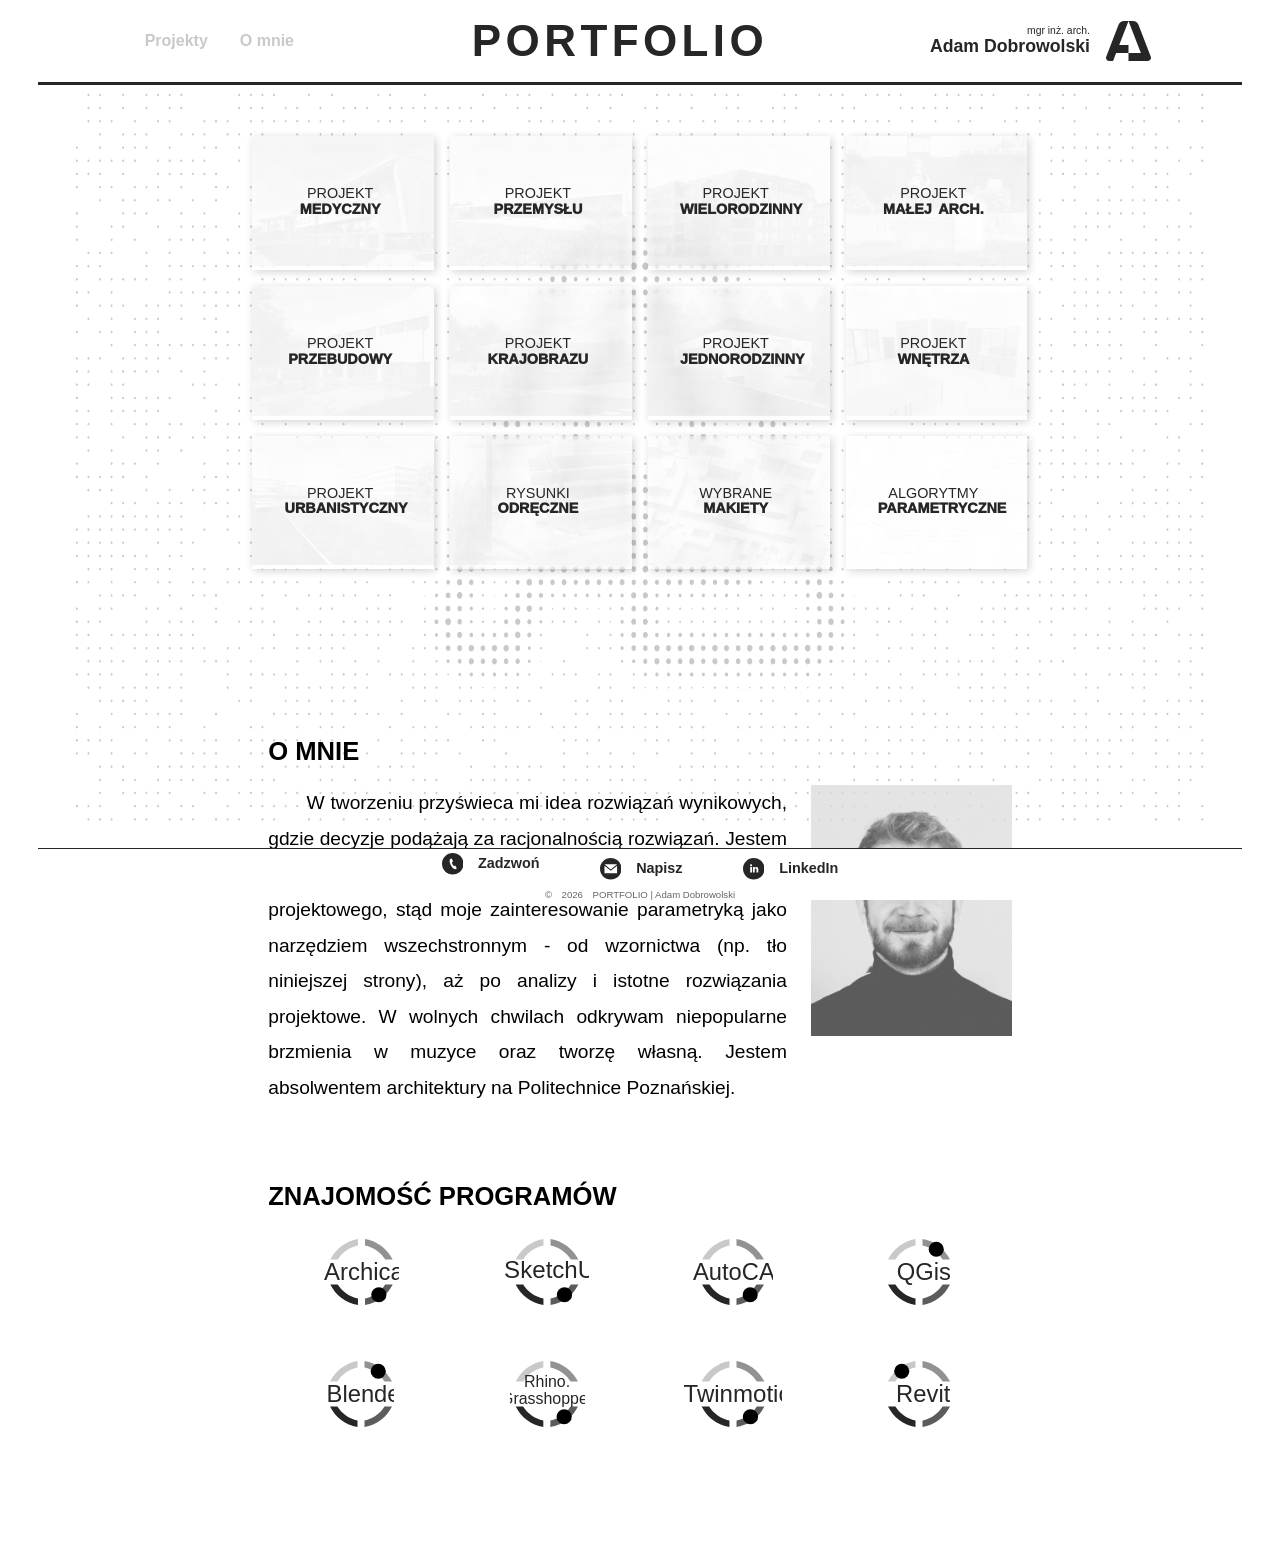
<file: index.html>
<!DOCTYPE html>
<html lang="pl">
	<head>
		<meta charset="UTF-8" />
		<meta http-equiv="X-UA-Compatible" content="IE=edge"> 
		<meta name="viewport" content="width=device-width, initial-scale=1"> 
		<title>PORTFOLIO | Adam Dobrowolski</title>
        <link rel="shortcut icon" href="favicon.ico" type="image/x-icon">
        <link rel="preconnect" href="https://fonts.googleapis.com">
        <link rel="preconnect" href="https://fonts.gstatic.com" crossorigin>
        <link href="https://fonts.googleapis.com/css2?family=Montserrat:ital,wght@0,100..900;1,100..900&display=swap" rel="stylesheet">
		<link rel="stylesheet" type="text/css" href="style.css"/>
	</head>
	<body>
        <button onclick="topFunction()" class="topButton" id="topButton">v</button>
		<header class="nawigacja">
            <div class="naglowek-glowny">
                <nav class="nav-links">
                    <a href="#projekty" class="nav-item">Projekty</a>
                    <a href="#o-mnie" class="nav-item">O&nbsp;mnie</a>
                </nav>
                <a href="https://podajnick.github.io/portfolio"><h1>PORTFOLIO</h1></a>
                <section class="mgr.inz"><a href="https://podajnick.github.io/portfolio"><h4>mgr inż. arch.<br><span>Adam Dobrowolski</span></h4><img src="svg/LOGO.svg" class="logo"/></a></section>
            </div>
        </header>

        <section id="projekty">
            <section class="siatka">
                <figure class="menuProjekty"><a href="00.html">
                    <img src="png/projekty mini/szpital.png"  />
                    <figcaption>
                        <h2>Projekt <span><br>MEDYCZNY</span></h2>
                        <button class="animated-button" id="szczegoly-button">Szczegóły
                        </button>
                    </figcaption></a>
                </figure>
                <figure class="menuProjekty"><a href="01.html">
                    <img src="png/projekty mini/przemysl.png"  />
                    <figcaption>
                        <h2>Projekt <span><br>PRZEMYSŁU</span></h2>
                        <button class="animated-button" id="szczegoly-button">Szczegóły
                        </button>
                    </figcaption></a>
                </figure>
                <figure class="menuProjekty"><a href="02.html">
                    <img src="png/projekty mini/gajowa.png"/>
                    <figcaption>
                        <h2>Projekt <span><br>WIELORODZINNY</span></h2>
                        <button class="animated-button" id="szczegoly-button">Szczegóły
                        </button>
                    </figcaption></a>
                </figure>
                <figure class="menuProjekty"><a href="03.html">
                    <img src="png/projekty mini/betung.png"  />
                    <figcaption>
                        <h2>Projekt <span><br>MAŁEJ ARCH.</span></h2>
                        <button class="animated-button" id="szczegoly-button">Szczegóły
                        </button>
                    </figcaption></a>
                </figure>
                <figure class="menuProjekty"><a href="04.html">
                    <img src="png/projekty mini/stolowka.png"  />
                    <figcaption>
                        <h2>Projekt <span><br>PRZEBUDOWY</span></h2>
                        <button class="animated-button" id="szczegoly-button">Szczegóły
                        </button>
                    </figcaption></a>
                </figure>
                <figure class="menuProjekty"><a href="05.html">
                    <img src="png/projekty mini/leaf.png"  />
                    <figcaption>
                        <h2>Projekt <span><br>KRAJOBRAZU</span></h2>
                        <button class="animated-button" id="szczegoly-button">Szczegóły
                        </button>
                    </figcaption></a>
                </figure>
                <figure class="menuProjekty"><a href="06.html">
                    <img src="png/projekty mini/domel.png"  />
                    <figcaption>
                        <h2>Projekt <span><br>JEDNORODZINNY</span></h2>
                        <button class="animated-button" id="szczegoly-button">Szczegóły
                        </button>
                    </figcaption></a>
                </figure>
                <figure class="menuProjekty"><a href="07.html">
                    <img src="png/projekty mini/gbp.png"  />
                    <figcaption>
                        <h2>Projekt <span><br>WNĘTRZA</span></h2>
                        <button class="animated-button" id="szczegoly-button">Szczegóły
                        </button>
                    </figcaption></a>
                </figure>
                <figure class="menuProjekty"><a href="08.html">
                    <img src="png/projekty mini/dino.png"/>
                    <figcaption>
                        <h2>Projekt <span><br>URBANISTYCZNY</span></h2>
                        <button class="animated-button" id="szczegoly-button">Szczegóły
                        </button>
                    </figcaption></a>
                </figure>
                <figure class="menuProjekty"><a href="09.html">
                    <img src="png/projekty mini/rysunki.png"/>
                    <figcaption>
                        <h2>Rysunki <span><br>ODRĘCZNE</span></h2>
                        <button class="animated-button" id="szczegoly-button">Szczegóły
                        </button>
                    </figcaption></a>
                </figure>
                <figure class="menuProjekty"><a href="10-makiety.html">
                    <img src="png/projekty mini/makiety.png"/>
                    <figcaption>
                        <h2>Wybrane <span><br>MAKIETY</span></h2>
                        <button class="animated-button" id="szczegoly-button">Szczegóły
                        </button>
                    </figcaption></a>
                </figure>
                <figure class="menuProjekty"><a href="11-param.html">
                    <img src="png/projekty mini/param.png"/>
                    <figcaption>
                        <h2>Algorytmy <span><br>PARAMETRYCZNE</span></h2>
                        <button class="animated-button" id="szczegoly-button">Szczegóły
                        </button>
                    </figcaption></a>
                </figure>
            </section>
        </section>

        <section class="o-mnie" id="o-mnie">
            <div class="elementy">
                <h3>O&nbsp;mnie</h3>
                    <p class="opisuwa">
                        W&nbsp;tworzeniu przyświeca mi idea rozwiązań wynikowych,
                        gdzie decyzje podążają za racjonalnością rozwiązań.
                        Jestem zwolennikiem jak najbardziej zoptymalizowanego procesu projektowego,
                        stąd moje zainteresowanie parametryką jako narzędziem wszechstronnym
                        -&nbsp;od wzornictwa (np.&nbsp;tło niniejszej strony), aż po analizy i&nbsp;istotne rozwiązania projektowe.
                        W&nbsp;wolnych chwilach odkrywam niepopularne brzmienia w&nbsp;muzyce oraz tworzę własną.
                        Jestem absolwentem architektury na Politechnice Poznańskiej.
                    <img src="png/ja 956x1195.png"/>
                    </p>
                <h3>Znajomość&nbsp;Programów</h3>
                    <section class="programy">
                        <button class="prog-schem" id="archicad"><img src="svg/programy/archicad.svg" class="prog-schem-img"/>
                            <span class="tooltip" id="prog-info">
                                <section id="prog-info">
                                    <strong><img src="svg/origin prog/archicad.svg"/> &nbsp; Archicad 27</strong><ul>
                                        <li>POZIOM: <i>zaawansowany</i></li>
                                        <li>Podstawowe środowisko projektowe i główne narzędzie pracy</li>
                                        <li>Dokumentacje techniczne / modelowanie 3D</li></ul>
                                </section>
                            </span></button>
                        <button class="prog-schem" id="sketchup"><img src="svg/programy/skepucz.svg" class="prog-schem-img"/>
                            <span class="tooltip" id="prog-info">
                                <section id="prog-info">
                                    <strong><img src="svg/origin prog/sketchup.svg"/> &nbsp; SketchUp 22</strong><ul>
                                        <li>POZIOM: <i>zaawansowany</i></li>
                                        <li>Modelowanie 3D skomplikowanej geometrii</li>
                                        <li>Dokumentacje techniczne / schematy graficzne</li></ul>
                                </section>
                            </span></button>
                        <button class="prog-schem" id="autocad"><img src="svg/programy/autocad.svg" class="prog-schem-img"/>
                            <span class="tooltip" id="prog-info">
                                <section id="prog-info">
                                    <strong><img src="svg/origin prog/autocad.svg"/> &nbsp; AutoCAD 18</strong><ul>
                                        <li>POZIOM: <i>zaawansowany</i></li>
                                        <li>Kreślenie i wektorowa "obróbka" skomplikowanej geometrii</li>
                                        <li>Umiejętność korzystania z bloków dynamicznych</li></ul>
                                </section>
                            </span></button>
                        <button class="prog-schem" id="qgis"><img src="svg/programy/qgis.svg" class="prog-schem-img"/>
                            <span class="tooltip" id="prog-info">
                                <section id="prog-info">
                                    <strong><img src="svg/origin prog/qgis.svg"/> &nbsp; QGis 3.34.15</strong><ul>
                                        <li>POZIOM: <i>umiarkowany</i></li>
                                        <li>Pozyskiwanie danych geoministerialnych / obsługa plików .xml</li>
                                        <li>Kreślenie map, MPZP i Planów Ogólnych / analiz przedprojektowych</li></ul>
                                </section>
                            </span></button>
                        <button class="prog-schem" id="blender"><img src="svg/programy/blenderkuchenny.svg" class="prog-schem-img"/>
                            <span class="tooltip" id="prog-info">
                                <section id="prog-info">
                                    <strong><img src="svg/origin prog/blender.svg"/> &nbsp; Blender 4.5</strong><ul>
                                        <li>POZIOM: <i>umiarkowany</i></li>
                                        <li>Zaawansowane modelowanie 3D, renderowanie</li>
                                        <li>Tworzenie prostych animacji</li></ul>
                                </section>
                            </span></button>
                        <button class="prog-schem" id="rhino"><img src="svg/programy/rhino.svg" class="prog-schem-img"/>
                            <span class="tooltip" id="prog-info">
                                <section id="prog-info">
                                    <strong><img src="svg/origin prog/rhino+grass.svg"/> &nbsp; Rhinoceros 5 + Grasshopper</strong><ul>
                                        <li>POZIOM: <i>zaawansowany</i></li>
                                        <li>Podstawowe narzędzie projektowania parametrycznego</li>
                                        <li>Tworzenie zaawansowanych i dobrze zoptymalizowanych algorytmów</li></ul>
                                </section>
                            </span></button>
                        <button class="prog-schem" id="twinmotion"><img src="svg/programy/twin.svg" class="prog-schem-img"/>
                            <span class="tooltip" id="prog-info">
                                <section id="prog-info">
                                    <strong><img src="svg/origin prog/twinmotion.svg"/> &nbsp; Twinmotion 2024.1.2</strong><ul>
                                        <li>POZIOM: <i>zaawansowany</i></li>
                                        <li>Uzupełnianie detali modeli 3D / tworzenie dobrze oświetlonych scen</li>
                                        <li>Tworzenie wysokiej jakości fotorealistycznych wizualizacji</li></ul>
                                </section>
                            </span></button>
                        <button class="prog-schem" id="revit"><img src="svg/programy/zlokonieczne.svg" class="prog-schem-img"/>
                            <span class="tooltip" id="prog-info">
                                <section id="prog-info">
                                    <strong><img src="svg/origin prog/revit.svg"/> &nbsp; Revit 2026</strong><ul>
                                        <li>POZIOM: <i>podstawowy</i></li>
                                        <li>Podstawy użytkowania</li>
                                </section>
                            </span></button>
                    </section>
            </div>
        </section>

        <footer>
            <address class="stopka">
                <button class="telefon" id="telefon" onclick="skopiujLinkTel()">
                    <input class="invi" type="text" id="telKopiuj" value="+48536838678" readonly/>
                        <svg xmlns="http://www.w3.org/2000/svg" viewBox="0 0 24 24">
                            <path d="M12 0c-6.627 0-12 5.373-12 12s5.373 12 12 12 12-5.373 12-12-5.373-12-12-12zm3.445 17.827c-3.684 1.684-9.401-9.43-5.8-11.308l1.053-.519 1.746 3.409-1.042.513c-1.095.587 1.185 5.04 2.305 4.497l1.032-.505 1.76 3.397-1.054.516z"/>
                        </svg>
                        Zadzwoń
                </button>
                <a class="telefon telefon-mobile" href="tel:+48536838678">
                    <svg xmlns="http://www.w3.org/2000/svg" viewBox="0 0 24 24">
                        <path d="M12 0c-6.627 0-12 5.373-12 12s5.373 12 12 12 12-5.373 12-12-5.373-12-12-12zm3.445 17.827c-3.684 1.684-9.401-9.43-5.8-11.308l1.053-.519 1.746 3.409-1.042.513c-1.095.587 1.185 5.04 2.305 4.497l1.032-.505 1.76 3.397-1.054.516z"/>
                    </svg>
                    Zadzwoń
                </a>

                <button class=mail>
                    <a href="mailto:adamdobrowolski01@gmail.com">
                        <svg xmlns="http://www.w3.org/2000/svg" viewBox="0 0 24 24">
                            <path d="M12 .02c-6.627 0-12 5.373-12 12s5.373 12 12 12 12-5.373 12-12-5.373-12-12-12zm6.99 6.98l-6.99 5.666-6.991-5.666h13.981zm.01 10h-14v-8.505l7 5.673 7-5.672v8.504z"/>
                        </svg>
                        Napisz
                    </a>
                </button>

                <button class=linkedin>
                    <a href="https://www.linkedin.com/in/adam-dobrowolski-36368443b/?isSelfProfile=true" target="_blank">
                        <svg xmlns="http://www.w3.org/2000/svg" width="24" height="24" viewBox="0 0 24 24">
                            <path d="M12 0c-6.627 0-12 5.373-12 12s5.373 12 12 12 12-5.373 12-12-5.373-12-12-12zm-2 16h-2v-6h2v6zm-1-6.891c-.607 0-1.1-.496-1.1-1.109 0-.612.492-1.109 1.1-1.109s1.1.497 1.1 1.109c0 .613-.493 1.109-1.1 1.109zm8 6.891h-1.998v-2.861c0-1.881-2.002-1.722-2.002 0v2.861h-2v-6h2v1.093c.872-1.616 4-1.736 4 1.548v3.359z"/>
                        </svg>
                        LinkedIn
                    </a>
                </button>
            </address>

        <h6>&copy;<span id="currentYear"></span>PORTFOLIO&nbsp;|&nbsp;Adam Dobrowolski</h6>

    </footer>

        <script src="app.js"></script>
    </body>
</html>
</file>
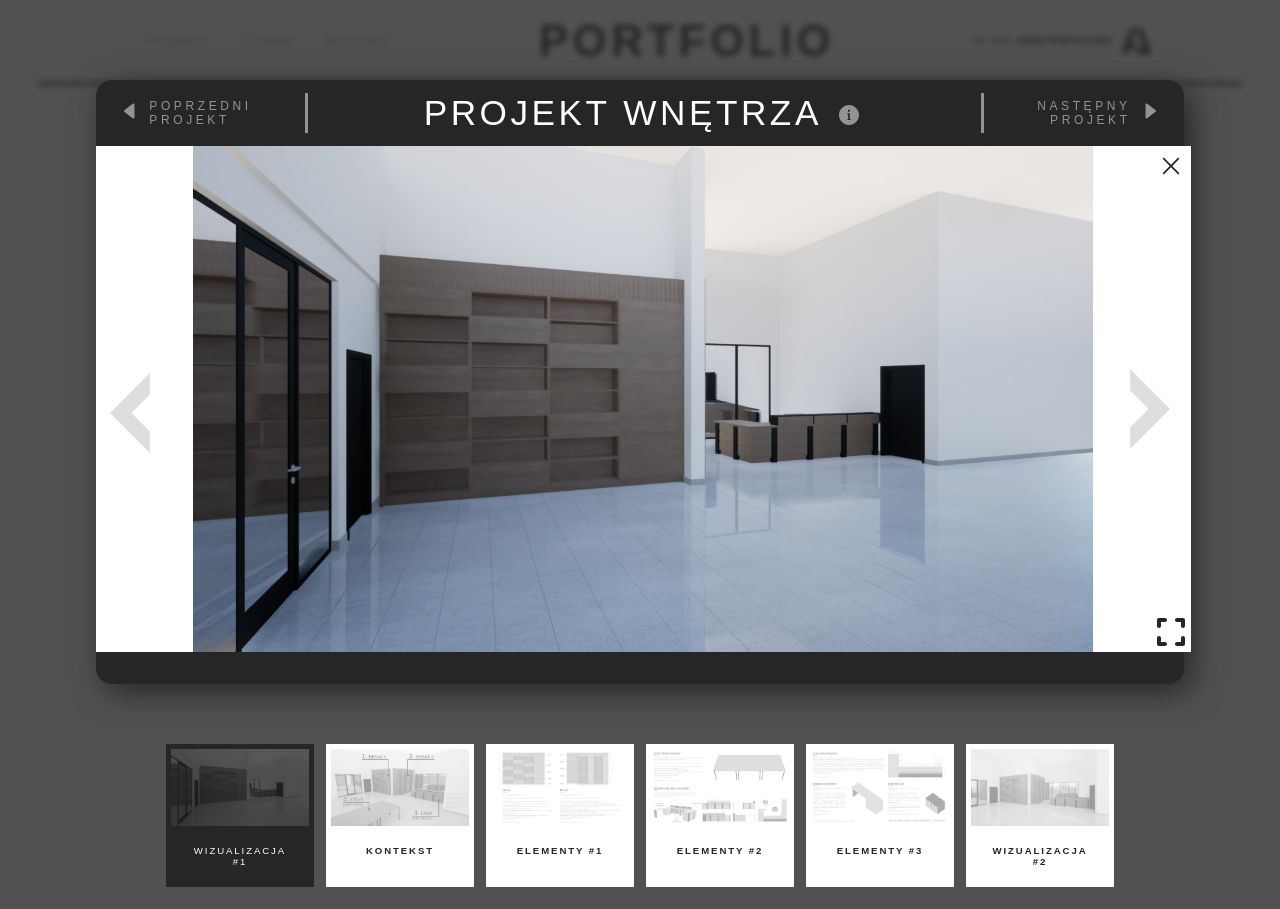
<file: 07.html>
<!DOCTYPE html>
<html lang="pl">
	<head>
		<meta charset="UTF-8" />
		<meta http-equiv="X-UA-Compatible" content="IE=edge"> 
		<meta name="viewport" content="width=device-width, initial-scale=1"> 
		<title>PORTFOLIO | Adam Dobrowolski</title>
        <link rel="shortcut icon" href="favicon.ico" type="image/x-icon">
        <link rel="preconnect" href="https://fonts.googleapis.com">
        <link rel="preconnect" href="https://fonts.gstatic.com" crossorigin>
        <link href="https://fonts.googleapis.com/css2?family=Montserrat:ital,wght@0,100..900;1,100..900&display=swap" rel="stylesheet">
		<link rel="stylesheet" type="text/css" href="style.css"/>
	</head>
	<body>
        <button onclick="topFunction()" class="button" id="topButton">v</button>
		<header class="nawigacja">
            <div class="naglowek-glowny">
                <nav class="nav-links">
                    <a href="#projekty" class="nav-item">Projekty</a>
                    <a href="#o-mnie" class="nav-item">O&nbsp;mnie</a>
                    <a href="#kontakt" class="nav-item">Kontakt</a>
                </nav>
                <h1>PORTFOLIO</h1>
                <h4>inż. arch. <strong>Adam Dobrowolski</strong><img src="svg/LOGO.svg" class="logo"/></h4>
            </div>
        </header>
        <section class="nowe-okno">
            <div class="okno-projekt">
                <div class="navi-projekt">
                    <div class="naglowekProj">
                        <button class="animated-button" id="previous-projekt"><a href="06.html">
                            <svg clip-rule="evenodd" class="arr-2" fill-rule="evenodd" stroke-linejoin="round" stroke-miterlimit="2" viewBox="0 0 24 24" xmlns="http://www.w3.org/2000/svg">
                                <path d="m10.211 7.155c-.141-.108-.3-.157-.456-.157-.389 0-.755.306-.755.749v8.501c0 .445.367.75.755.75.157 0 .316-.05.457-.159 1.554-1.203 4.199-3.252 5.498-4.258.184-.142.29-.36.29-.592 0-.23-.107-.449-.291-.591-1.299-1.002-3.945-3.044-5.498-4.243z"/>
                            </svg>
                            <span class="text">Poprzedni<br>projekt</span>
                            <span class="circle"></span>
                            <svg clip-rule="evenodd" class="arr-1" fill-rule="evenodd" stroke-linejoin="round" stroke-miterlimit="2" viewBox="0 0 24 24" xmlns="http://www.w3.org/2000/svg">
                                <path d="m10.211 7.155c-.141-.108-.3-.157-.456-.157-.389 0-.755.306-.755.749v8.501c0 .445.367.75.755.75.157 0 .316-.05.457-.159 1.554-1.203 4.199-3.252 5.498-4.258.184-.142.29-.36.29-.592 0-.23-.107-.449-.291-.591-1.299-1.002-3.945-3.044-5.498-4.243z"/>
                            </svg></a>
                        </button>
                        <section class="naglowek"><h1>Projekt wnętrza
                            <button class="informejszyn"><svg xmlns="http://www.w3.org/2000/svg" width="24" height="24" viewBox="0 0 24 24">
                                <path d="M12 0c-6.627 0-12 5.373-12 12s5.373 12 12 12 12-5.373 12-12-5.373-12-12-12zm-.001 5.75c.69 0 1.251.56 1.251 1.25s-.561 1.25-1.251 1.25-1.249-.56-1.249-1.25.559-1.25 1.249-1.25zm2.001 12.25h-4v-1c.484-.179 1-.201 1-.735v-4.467c0-.534-.516-.618-1-.797v-1h3v6.265c0 .535.517.558 1 .735v.999z"/>
                            </svg>
                            <span class="tooltip">
                                <section>
                                    <strong>PROJEKT<br><br>
                                    AUTORZY<br><br>
                                    REALIZACJA<br><br><br>
                                    </strong>
                                </section>
                                <section class="prawa">
                                    Wyposażenie Gminnej Biblioteki Publicznej w Charłupi Małej<br><br>
                                    Adam Dobrowolski<br><br>
                                    Zlecenie - projekt pod przetarg<br>
                                    Zaprojektowano - luty 2024<br>
                                    Zrealizowano - lipiec 2024
                                </section>
                            </span></button></h1>
                        </section>
                        <button class="animated-button" id="next-projekt"><a href="08.html">
                            <svg clip-rule="evenodd" class="arr-1" fill-rule="evenodd" stroke-linejoin="round" stroke-miterlimit="2" viewBox="0 0 24 24" xmlns="http://www.w3.org/2000/svg">
                                <path d="m10.211 7.155c-.141-.108-.3-.157-.456-.157-.389 0-.755.306-.755.749v8.501c0 .445.367.75.755.75.157 0 .316-.05.457-.159 1.554-1.203 4.199-3.252 5.498-4.258.184-.142.29-.36.29-.592 0-.23-.107-.449-.291-.591-1.299-1.002-3.945-3.044-5.498-4.243z"/>
                            </svg>
                            <span class="text">Następny<br>projekt</span>
                            <span class="circle"></span>
                            <svg clip-rule="evenodd" class="arr-2" fill-rule="evenodd" stroke-linejoin="round" stroke-miterlimit="2" viewBox="0 0 24 24" xmlns="http://www.w3.org/2000/svg">
                                <path d="m10.211 7.155c-.141-.108-.3-.157-.456-.157-.389 0-.755.306-.755.749v8.501c0 .445.367.75.755.75.157 0 .316-.05.457-.159 1.554-1.203 4.199-3.252 5.498-4.258.184-.142.29-.36.29-.592 0-.23-.107-.449-.291-.591-1.299-1.002-3.945-3.044-5.498-4.243z"/>
                            </svg></a>
                        </button>
                    </div>
                </div>
                <section class="wizki">
                    <div id="slider">
                        <div id="slides-container">
                            <img id="slide1" class="slide active" src="png/projekty/gbp/Strona 6.png"/>
                            <img id="slide2" class="slide" src="png/projekty/gbp/Strona 2.png" />
                            <img id="slide3" class="slide" src="png/projekty/gbp/Strona 3.png" />
                            <img id="slide4" class="slide" src="png/projekty/gbp/Strona 4.png" />
                            <img id="slide5" class="slide" src="png/projekty/gbp/Strona 5.png" />
                            <img id="slide6" class="slide" src="png/projekty/gbp/Strona 1.png" />
                        </div>
                    </div>
                    <section class="exit"><a href="index.html">
                        <button class="fullscreen-btn" id="eksit">
                            <svg clip-rule="evenodd" fill-rule="evenodd" stroke-linejoin="round" stroke-miterlimit="2" viewBox="0 0 24 24" xmlns="http://www.w3.org/2000/svg">
                                <path d="m12 10.93 5.719-5.72c.146-.146.339-.219.531-.219.404 0 .75.324.75.749 0 .193-.073.385-.219.532l-5.72 5.719 5.719 5.719c.147.147.22.339.22.531 0 .427-.349.75-.75.75-.192 0-.385-.073-.531-.219l-5.719-5.719-5.719 5.719c-.146.146-.339.219-.531.219-.401 0-.75-.323-.75-.75 0-.192.073-.384.22-.531l5.719-5.719-5.72-5.719c-.146-.147-.219-.339-.219-.532 0-.425.346-.749.75-.749.192 0 .385.073.531.219z"/>
                            </svg><span class="tooltip">Strona Główna</span></a>
                        </button>
                    </section>
                    <section class="pelny-ekran">
                        <button class="fullscreen-btn" id="fulskrin">
                            <svg viewBox="0 0 448 512" height="1em" xmlns="http://www.w3.org/2000/svg">
                                <path d="M32 32C14.3 32 0 46.3 0 64v96c0 17.7 14.3 32 32 32s32-14.3 32-32V96h64c17.7 0 32-14.3 32-32s-14.3-32-32-32H32zM64 352c0-17.7-14.3-32-32-32s-32 14.3-32 32v96c0 17.7 14.3 32 32 32h96c17.7 0 32-14.3 32-32s-14.3-32-32-32H64V352zM320 32c-17.7 0-32 14.3-32 32s14.3 32 32 32h64v64c0 17.7 14.3 32 32 32s32-14.3 32-32V64c0-17.7-14.3-32-32-32H320zM448 352c0-17.7-14.3-32-32-32s-32 14.3-32 32v64H320c-17.7 0-32 14.3-32 32s14.3 32 32 32h96c17.7 0 32-14.3 32-32V352z"/>
                            </svg><span class="tooltip">Fullscreen</span>
                        </button>
                    </section>
                    <section class="nav-inside" id="lewo">
                        <svg xmlns="http://www.w3.org/2000/svg" width="24" height="24" viewBox="0 0 24 24">
                            <path d="M6.028 0v6.425l5.549 5.575-5.549 5.575v6.425l11.944-12z"/>
                        </svg>
                    </section>
                    <section class="nav-inside" id="prawo">
                        <svg xmlns="http://www.w3.org/2000/svg" width="24" height="24" viewBox="0 0 24 24">
                            <path d="M6.028 0v6.425l5.549 5.575-5.549 5.575v6.425l11.944-12z"/>
                        </svg>
                    </section>
                </section>
                </div>
                <div class="gallery">
                    <div class="gallery-tlo">
                        <div class="gallery-item" id="dot1">
                            <img src="png/projekty/gbp/Strona 6.png" width="600" height="400"/>
                            <div class="desc">Wizualizacja #1</div>
                        </div>
                        <div class="gallery-item" id="dot2">
                            <img src="png/projekty/gbp/Strona 2.png" width="600" height="400"/>
                            <div class="desc">Kontekst</div>
                        </div>
                        <div class="gallery-item" id="dot3">
                            <img src="png/projekty/gbp/Strona 3.png" width="600" height="400"/>
                            <div class="desc">Elementy #1</div>
                        </div>
                        <div class="gallery-item" id="dot4">
                            <img src="png/projekty/gbp/Strona 4.png" width="600" height="400"/>
                            <div class="desc">Elementy #2</div>
                        </div>
                        <div class="gallery-item" id="dot5">
                            <img src="png/projekty/gbp/Strona 5.png" width="600" height="400"/>
                            <div class="desc">Elementy #3</div>
                        </div>
                        <div class="gallery-item" id="dot6">
                            <img src="png/projekty/gbp/Strona 1.png" width="600" height="400"/>
                            <div class="desc">Wizualizacja #2</div>
                        </div>
                    </div>
                </div>
        </section>
        <script src="app.js"></script>
    </body>
</html>
</file>
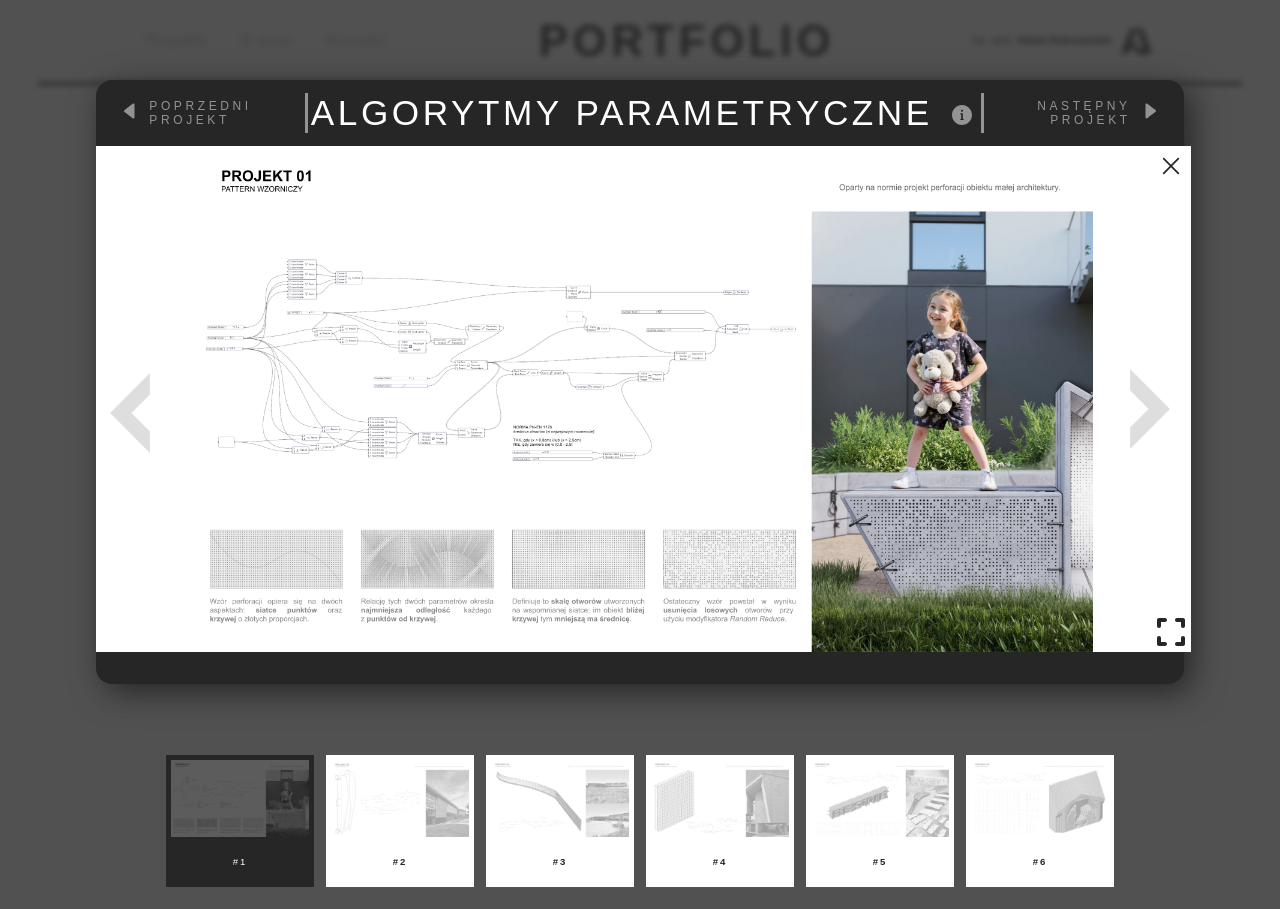
<file: 11-param.html>
<!DOCTYPE html>
<html lang="pl">
	<head>
		<meta charset="UTF-8" />
		<meta http-equiv="X-UA-Compatible" content="IE=edge"> 
		<meta name="viewport" content="width=device-width, initial-scale=1"> 
		<title>PORTFOLIO | Adam Dobrowolski</title>
        <link rel="shortcut icon" href="favicon.ico" type="image/x-icon">
        <link rel="preconnect" href="https://fonts.googleapis.com">
        <link rel="preconnect" href="https://fonts.gstatic.com" crossorigin>
        <link href="https://fonts.googleapis.com/css2?family=Montserrat:ital,wght@0,100..900;1,100..900&display=swap" rel="stylesheet">
		<link rel="stylesheet" type="text/css" href="style.css"/>
	</head>
	<body>
        <button onclick="topFunction()" class="button" id="topButton">v</button>
		<header class="nawigacja">
            <div class="naglowek-glowny">
                <nav class="nav-links">
                    <a href="#projekty" class="nav-item">Projekty</a>
                    <a href="#o-mnie" class="nav-item">O&nbsp;mnie</a>
                    <a href="#kontakt" class="nav-item">Kontakt</a>
                </nav>
                <h1>PORTFOLIO</h1>
                <h4>inż. arch. <strong>Adam Dobrowolski</strong><img src="svg/LOGO.svg" class="logo"/></h4>
            </div>
        </header>
        <section class="nowe-okno">
            <div class="okno-projekt">
                <div class="navi-projekt">
                    <div class="naglowekProj">
                        <button class="animated-button" id="previous-projekt"><a href="10-makiety.html">
                            <svg clip-rule="evenodd" class="arr-2" fill-rule="evenodd" stroke-linejoin="round" stroke-miterlimit="2" viewBox="0 0 24 24" xmlns="http://www.w3.org/2000/svg">
                                <path d="m10.211 7.155c-.141-.108-.3-.157-.456-.157-.389 0-.755.306-.755.749v8.501c0 .445.367.75.755.75.157 0 .316-.05.457-.159 1.554-1.203 4.199-3.252 5.498-4.258.184-.142.29-.36.29-.592 0-.23-.107-.449-.291-.591-1.299-1.002-3.945-3.044-5.498-4.243z"/>
                            </svg>
                            <span class="text">Poprzedni<br>projekt</span>
                            <span class="circle"></span>
                            <svg clip-rule="evenodd" class="arr-1" fill-rule="evenodd" stroke-linejoin="round" stroke-miterlimit="2" viewBox="0 0 24 24" xmlns="http://www.w3.org/2000/svg">
                                <path d="m10.211 7.155c-.141-.108-.3-.157-.456-.157-.389 0-.755.306-.755.749v8.501c0 .445.367.75.755.75.157 0 .316-.05.457-.159 1.554-1.203 4.199-3.252 5.498-4.258.184-.142.29-.36.29-.592 0-.23-.107-.449-.291-.591-1.299-1.002-3.945-3.044-5.498-4.243z"/>
                            </svg></a>
                        </button>
                        <section class="naglowek"><h1>Algorytmy parametryczne
                            <button class="informejszyn"><svg xmlns="http://www.w3.org/2000/svg" width="24" height="24" viewBox="0 0 24 24">
                                <path d="M12 0c-6.627 0-12 5.373-12 12s5.373 12 12 12 12-5.373 12-12-5.373-12-12-12zm-.001 5.75c.69 0 1.251.56 1.251 1.25s-.561 1.25-1.251 1.25-1.249-.56-1.249-1.25.559-1.25 1.249-1.25zm2.001 12.25h-4v-1c.484-.179 1-.201 1-.735v-4.467c0-.534-.516-.618-1-.797v-1h3v6.265c0 .535.517.558 1 .735v.999z"/>
                            </svg>
                            <span class="tooltip">
                                <section id="bez-tel">
                                    AUTORZY<br><br>
                                    REALIZACJA<br>
                                    </strong>
                                </section>
                                <section class="prawa">
                                    Adam Dobrowolski<br><br>
                                    Wybrane projekty parametryczne
                                </section>
                            </span></button></h1>
                        </section>
                        <button class="animated-button" id="next-projekt"><a href="00.html">
                            <svg clip-rule="evenodd" class="arr-1" fill-rule="evenodd" stroke-linejoin="round" stroke-miterlimit="2" viewBox="0 0 24 24" xmlns="http://www.w3.org/2000/svg">
                                <path d="m10.211 7.155c-.141-.108-.3-.157-.456-.157-.389 0-.755.306-.755.749v8.501c0 .445.367.75.755.75.157 0 .316-.05.457-.159 1.554-1.203 4.199-3.252 5.498-4.258.184-.142.29-.36.29-.592 0-.23-.107-.449-.291-.591-1.299-1.002-3.945-3.044-5.498-4.243z"/>
                            </svg>
                            <span class="text">Następny<br>projekt</span>
                            <span class="circle"></span>
                            <svg clip-rule="evenodd" class="arr-2" fill-rule="evenodd" stroke-linejoin="round" stroke-miterlimit="2" viewBox="0 0 24 24" xmlns="http://www.w3.org/2000/svg">
                                <path d="m10.211 7.155c-.141-.108-.3-.157-.456-.157-.389 0-.755.306-.755.749v8.501c0 .445.367.75.755.75.157 0 .316-.05.457-.159 1.554-1.203 4.199-3.252 5.498-4.258.184-.142.29-.36.29-.592 0-.23-.107-.449-.291-.591-1.299-1.002-3.945-3.044-5.498-4.243z"/>
                            </svg></a>
                        </button>
                    </div>
                </div>
                <section class="wizki">
                    <div id="slider">
                        <div id="slides-container">
                            <img id="slide1" class="slide active" src="png/projekty/param/Strona 1.png"/>
                            <img id="slide2" class="slide" src="png/projekty/param/Strona 2.png"/>
                            <img id="slide3" class="slide" src="png/projekty/param/Strona 3.png"/>
                            <img id="slide4" class="slide" src="png/projekty/param/Strona 4.png"/>
                            <img id="slide5" class="slide" src="png/projekty/param/Strona 5.png"/>
                            <img id="slide6" class="slide" src="png/projekty/param/Strona 6.png"/>
                        </div>
                    </div>
                    <section class="exit"><a href="index.html">
                        <button class="fullscreen-btn" id="eksit">
                            <svg clip-rule="evenodd" fill-rule="evenodd" stroke-linejoin="round" stroke-miterlimit="2" viewBox="0 0 24 24" xmlns="http://www.w3.org/2000/svg">
                                <path d="m12 10.93 5.719-5.72c.146-.146.339-.219.531-.219.404 0 .75.324.75.749 0 .193-.073.385-.219.532l-5.72 5.719 5.719 5.719c.147.147.22.339.22.531 0 .427-.349.75-.75.75-.192 0-.385-.073-.531-.219l-5.719-5.719-5.719 5.719c-.146.146-.339.219-.531.219-.401 0-.75-.323-.75-.75 0-.192.073-.384.22-.531l5.719-5.719-5.72-5.719c-.146-.147-.219-.339-.219-.532 0-.425.346-.749.75-.749.192 0 .385.073.531.219z"/>
                            </svg><span class="tooltip">Strona Główna</span></a>
                        </button>
                    </section>
                    <section class="pelny-ekran">
                        <button class="fullscreen-btn" id="fulskrin">
                            <svg viewBox="0 0 448 512" height="1em" xmlns="http://www.w3.org/2000/svg">
                                <path d="M32 32C14.3 32 0 46.3 0 64v96c0 17.7 14.3 32 32 32s32-14.3 32-32V96h64c17.7 0 32-14.3 32-32s-14.3-32-32-32H32zM64 352c0-17.7-14.3-32-32-32s-32 14.3-32 32v96c0 17.7 14.3 32 32 32h96c17.7 0 32-14.3 32-32s-14.3-32-32-32H64V352zM320 32c-17.7 0-32 14.3-32 32s14.3 32 32 32h64v64c0 17.7 14.3 32 32 32s32-14.3 32-32V64c0-17.7-14.3-32-32-32H320zM448 352c0-17.7-14.3-32-32-32s-32 14.3-32 32v64H320c-17.7 0-32 14.3-32 32s14.3 32 32 32h96c17.7 0 32-14.3 32-32V352z"/>
                            </svg><span class="tooltip">Fullscreen</span>
                        </button>
                    </section>
                    <section class="nav-inside" id="lewo">
                        <svg xmlns="http://www.w3.org/2000/svg" width="24" height="24" viewBox="0 0 24 24">
                            <path d="M6.028 0v6.425l5.549 5.575-5.549 5.575v6.425l11.944-12z"/>
                        </svg>
                    </section>
                    <section class="nav-inside" id="prawo">
                        <svg xmlns="http://www.w3.org/2000/svg" width="24" height="24" viewBox="0 0 24 24">
                            <path d="M6.028 0v6.425l5.549 5.575-5.549 5.575v6.425l11.944-12z"/>
                        </svg>
                    </section>
                </section>
                </div>
                <div class="gallery">
                    <div class="gallery-tlo">
                        <div class="gallery-item" id="dot1">
                            <img src="png/projekty/param/Strona 1.png" width="600" height="400"/>
                            <div class="desc">#1</div>
                        </div>
                        <div class="gallery-item" id="dot2">
                            <img src="png/projekty/param/Strona 2.png" width="600" height="400"/>
                            <div class="desc">#2</div>
                        </div>
                        <div class="gallery-item" id="dot3">
                            <img src="png/projekty/param/Strona 3.png" width="600" height="400"/>
                            <div class="desc">#3</div>
                        </div>
                        <div class="gallery-item" id="dot4">
                            <img src="png/projekty/param/Strona 4.png" width="600" height="400"/>
                            <div class="desc">#4</div>
                        </div>
                        <div class="gallery-item" id="dot5">
                            <img src="png/projekty/param/Strona 5.png" width="600" height="400"/>
                            <div class="desc">#5</div>
                        </div>
                        <div class="gallery-item" id="dot6">
                            <img src="png/projekty/param/Strona 6.png" width="600" height="400"/>
                            <div class="desc">#6</div>
                        </div>
                    </div>
                </div>
        </section>
        <script src="app.js"></script>
    </body>
</html>
</file>
<file: style.css>
html {
	background-image: url("png/rysunek-1.png");
	background-size: 89% 89%;
	background-position: center;
	background-repeat: no-repeat;
	background-attachment: fixed;
}

body {
	margin: 0;
}

strong {
	font-weight: 600;
}

h1 {
	font-style: normal;
	font-size: 2.75em;
	margin: 0;
	padding: 0;
	color: rgb(38,38,38);
	letter-spacing: 0.1em;
}

.mgr.inz {
	display: flex;
}

h4 {
	display: inline-block;
	text-align: right;
	vertical-align: middle;
	font-weight: 100;
	font-size: 0.65em;
	margin: 0;
	padding: 0;
	color: rgb(38,38,38);
}

h4 span {
	padding: 0;
	font-weight: 600;
	font-size: 1.7em;
}

.logo {
	display: inline-block;
	height: 2.5em;
	width: auto;
	vertical-align: middle;
	margin-left: 1em;
}

.nawigacja {
	padding: 1em 0;
	position: fixed;
	top: 0;
	left: 0;
	right: 0;
	margin: 0 auto;
	width: 94%;
	z-index: 100;
	border-bottom: 3px solid rgb(38,38,38);
	background: white;
}

.nav-links {
    display: flex;
}

.nav-item {
    text-decoration: none;
    font-size: 1em;
    font-weight: bold;
    transition: all 0.3s ease;
	-webkit-transition: all 0.3s ease;
    border-radius: 5px;
	display: inline-block;
	margin: 0 1em;
	padding: 0;
	color: rgba(38,38,38, 0.25);
}

.nav-item:hover,
.nav-item:focus {
	color: rgb(38,38,38);
	scale: 120%;
}

.nav-item:active {
	scale: 85%;
}

.naglowek-glowny svg {
	fill: rgb(38, 38, 38);
}

.naglowek-glowny {
	display: flex;
	justify-content: space-between;
	width: 85%;
    margin: 0 auto;
    align-items: center;
}

footer {
	position: fixed;
	flex-wrap: wrap;
	bottom: 0;
	left: 0;
	right: 0;
	width: 94%;
	margin: 0 auto;
	padding: 0;
	margin-top: 2em;
	z-index: 100;
	background-color: white;
	border-top: 1px solid rgb(38,38,38);
	}

address {
    display: flex;
	width: 38%;
	margin: 0 auto;
	padding: 0;
}

h6 {
	flex: 0 0 100%;
	margin: 0;
	text-align: center;
	font-weight: 200;
	font-size: 0.6em;
	color: rgb(102,102,102);
	margin: 0;
	padding: 0;
}

.telefon {
	display: inline-block;
	background: none;
	border: none;
	color: rgb(38,38,38);
	transition: all 0.3s;
	-webkit-transition: all 0.3s;
}

.mail {
	display: inline-block;
	background: none;
	border: none;
	color: rgb(38,38,38);
	transition: all 0.3s;
	-webkit-transition: all 0.3s;
}

.linkedin {
	display: inline-block;
	background: none;
	border: none;
	color: rgb(38,38,38);
	transition: all 0.3s;
	-webkit-transition: all 0.3s;
}

footer button {
	margin: 0 auto;
	padding: 0.25em 0;
	text-decoration: none;
	font-weight: 600;
	font-size: 0.9em;
}

footer svg {
	fill: rgb(38,38,38);
    width: 1.5em;
    height: auto;
	margin: 0;
    margin-right: 0.75em;
    vertical-align: middle;
}

.telefon-mobile {
	display: none;
}

.telefon:hover,
.mail:hover,
.linkedin:hover {
	scale: 105%;
	cursor: pointer;
}

.telefon:active,
.mail:active,
.linkedin:active {
	scale: 95%;
}

.topButton {
	width: 1.5em;
	height: 1.5em;
	display: none;
	position: fixed;
	bottom: 4em;
	right: 3em;
	z-index: 99;
	border: 3px solid rgb(38, 38, 38);
	border-radius: 50%;
	outline: none;
	cursor: pointer;
	padding: 0;
	margin: 0;
	text-transform: uppercase;
	background-color: transparent;
	font-family: 'Inter', sans-serif;
	font-size: 2em;
    color: rgb(38, 38, 38);
	text-align: center;
	vertical-align: middle;
	opacity: 25%;
	rotate: 180deg;
    transition: all 0.3s ease;
}

.topButton:hover {
	scale: 120%;
	opacity: 100%;
}

.topButton:active {
	scale: 90%;
}


/* SIATKA *//* SIATKA *//* SIATKA *//* SIATKA *//* SIATKA *//* SIATKA *//* SIATKA *//* SIATKA *//* SIATKA */

#projekty {
	margin-bottom: 7em
}

section.siatka {
	padding-top: 8em;
	list-style: none;
	text-align: center;
	width: 61.8%;
    display: grid;
    grid-template-columns: 25% 25% 25% 25%;
    margin: 0 auto;
	z-index: 100;
}

.menuProjekty {
    position: relative; /* tytuły na liscie */
	margin: 0.5em;
    max-width: calc(1.3*16em);
	max-height: calc(1.3*10em);
	text-align: center;
	cursor: pointer;
	box-shadow: none;
	box-shadow: 0.1em 0.1em 0.5em rgba(38,38,38, 0.2);
	background-color: rgba(255,255,255, 0); /* przeswit kafelkow */
	backdrop-filter: blur(5px);
}

.siatka figure img {
	position: relative;
	min-height: 100%;
	max-width: 100%;
	filter: grayscale(100%);
}

.siatka figure figcaption {
	position: absolute;
	top: 0;
	right: 0;
	left: 0.5em;
	bottom: 0;
	margin: 0;
	padding: 1.5em;
	-webkit-backface-visibility: hidden;
	backface-visibility: hidden;
}

.siatka figure h2 {
	font-family: Arial, sans-serif;
	color: rgb(38,38,38);
	text-transform: uppercase;
	text-align: center;
	word-spacing: 0.2em;
	font-size: 0.9em;
	font-weight: 100;
	color: rgb(38,38,38);
	padding: 0;
	margin: 0;
}

.siatka figure h2 span {
	font-weight: 1000;
}

figure.menuProjekty img {
	opacity: 0.06;  /* przeswit przed najechaniem */
	-webkit-transition: opacity 3s;
	transition: opacity 3s;
}

figure.menuProjekty h2 {
	margin-top: 20%;
	-webkit-transition: -webkit-transform 0.5s;
	transition: transform 0.5s;
}

#szczegoly-button {
	display: none;
	font-size: 0.5em;
	font-weight: 700;
	text-transform: uppercase;
	color: white;
	position: fixed;
	bottom: -1em;
	left: 4em;
	right: 4em;
	background-color: rgba(102,102,102, 0.5);
	border-radius: 1em;
	text-decoration: none;
	overflow: hidden;
	z-index: 1;
	margin: 4em auto;
}

#szczegoly-button::before {
	content: "";
	position: absolute;
	left: 0;
	top: 0;
	width: 100%;
	height: 100%;
	background-color: rgb(38,38,38);
	transform: translateX(-100%);
	transition: all .3s;
	z-index: -1;
}

#szczegoly-button:hover::before {
	transform: translateX(0);
}

figure.menuProjekty:hover {
	img {
	opacity: 60%;
	filter: grayscale(0%);
	transition: opacity 1s, filter 2s;
	-webkit-transition: opacity 1s, filter 2s;
	} #szczegoly-button {
		display: block;
	}
}

figure:hover {
	display: absolute;
	scale: 145%;
	z-index: 10000;
	border: 1px solid rgb(38,38,38);
	box-shadow: 0.5em 0.5em 2em rgb(38,38,38);
	transition: scale 1s;
	-webkit-transition: scale 1s;
}

figure:active {
	scale: calc(1.65*0.9*100%);
	transition: scale 1ms;
	-webkit-transition: scale 1ms;
}

.o-mnie {
	width: 94%;
	margin: 0 auto;
	padding: 3em 0;
}

.elementy {
	width: 61.8%;
	margin: 0 auto;
}

.opisuwa {
	display: flex;
	font-size: 1.2em;
	line-height: 1.85em;
	text-align: justify;
	text-indent: 2em;
	padding: 0;
	padding-bottom: 3em;
	background: none;
	transition: all 0.3s;
	-webkit-transition: all 0.3s;
	border-radius: 2em;
}

.opisuwa img {
	height: calc(0.21*1195px);
	width: calc(0.21*956px);
	margin: 0;
	padding: 0;
	padding-left: 1.25em;
	opacity: 0.75;
	filter: grayscale(100%);
}

.opisuwa:hover {
	scale: 105%;
	background: rgba(255, 255, 255, 0.95);
}

h3 {
	font-family: 'Inter', sans-serif;
	font-weight: 600;
	font-size: 1.6em;
	text-transform: uppercase;
	margin: 0;
	padding: 0;
}

.programy {
	display: grid;
	grid-template-columns: 25% 25% 25% 25%;
}

.prog-schem {
	border: none;
	background: none;
	margin: 2em auto;
	transition: all 0.3s;
}

.prog-schem-img {
	height: 5em;
	width: auto;
	display: flex;
	transition: all 0.3s;
	position: relative;
}

.prog-schem:hover .prog-schem-img {
	fill: rgba(255,255,255, 1);
	scale: 125%;
}

.prog-schem:hover .tooltip {
	opacity: 1;
	position: absolute;
	z-index: 1000;
}

#prog-info {
	text-align: left;
}

#prog-info strong {
	font-size: 2em;
}

.prog-schem ul {
	font-size: 1.2em;
	line-height: 1.5em;
}

strong img {
	height: 1.75em;
	vertical-align: middle;
}

#kontakt {
	height: 80vh;
}

#telefon {
	padding-bottom: 1em;
}

.nowe-okno {
	background-color: rgba(38,38,38, 0.8);
	top: 0;
	left: 0;
	width: 100%;
	height: 101%;
	position: absolute;
	z-index: 10000;
	backdrop-filter: blur(3px);
}

.okno-projekt {
	width: 85%;
	background-color: rgb(38,38,38);
	border-radius: 1em;
	margin: 5em auto;
	padding-bottom: 2em;
	box-shadow: 0.5em 0.5em 2em rgb(38,38,38);
}

.okno-projekt h1 {
	color: white;
	font-weight: 100;
}

.informejszyn {
	border: none;
	background: none;
}

.informejszyn svg {
	width: 1.5em;
	height: 1.5em;
	fill: rgba(255,255,255, 0.5);
	border: none;
	vertical-align: middle;
	transition: all 0.3s;
	position: relative;
	overflow: hidden;
	display: flex;
}

.informejszyn:hover svg {
	fill: rgba(255,255,255, 1);
	scale: 125%;
	overflow: visible;
}

.tooltip section {
	display: inline-block;
	text-align: right;
	line-height: 1.5em;
	font-size: 1em;
}

.tooltip section.prawa {
	text-align: left;
	padding-left: 1em;
}

.informejszyn:hover .tooltip {
	transform: translateY(2.5px);
	opacity: 1;
	position: absolute;
	z-index: 10000000;
}

.navi-projekt {
	margin:0;
	padding: 0.8em 0;
	background: transparent;
}

.naglowek {
    justify-content: center;
}

.naglowekProj {
	width: 100%;
	text-transform: uppercase;
	font-weight: 100;
	font-size: 0.8em;
    display: flex;
    justify-content: space-between;
	padding-top: 0;
}

.naglowekProj span {
	vertical-align: middle;
}

span {
    padding: 1em
}

.animated-button {
	position: relative;
	display: flex;
	align-items: center;
	gap: 4px;
	padding: 0 4em;
	border: none;
	background-color: transparent;
	color: white;
	cursor: pointer;
	overflow: hidden;
	transition: all 0.6s cubic-bezier(0.23, 1, 0.32, 1);
}

#previous-projekt {
	border-right: 3px solid rgba(255,255,255, 0.5);
}

#next-projekt {
	border-left: 3px solid rgba(255,255,255, 0.5);
}

#previous-projekt:hover,
#next-projekt:hover {
	border-color: white;
	scale: 105%;
}

.animated-button svg {
	position: absolute;
	top: 0;
	height: 2.7em;
	fill: rgba(255,255,255, 0.5);
	z-index: 9;
	transition: all 0.8s cubic-bezier(0.23, 1, 0.32, 1);
}

#next-projekt .arr-1 {
	right: 16px;
}

#next-projekt .arr-2 {
	left: -25%;
}

#previous-projekt .arr-1,
#previous-projekt .arr-2 {
	rotate: 180deg;
}

#previous-projekt .arr-1 {
	left: 16px;
}

#previous-projekt .arr-2 {
	right: -25%;
}

.animated-button .circle {
	position: absolute;
	top: 50%;
	left: 50%;
	transform: translate(-50%, -50%);
	width: 20px;
	height: 20px;
	background-color: none;
	opacity: 0;
	transition: all 0.8s cubic-bezier(0.23, 1, 0.32, 1);
}

.text {
	color: rgba(255,255,255, 0.5);
	font-weight: 400;
	font-size: 0.9em;
	letter-spacing: 0.3em;
	text-decoration: none;
	text-transform: uppercase;
	padding: 0;
}

#previous-projekt .text {
	text-align: left;
}
#next-projekt .text {
	text-align: right;
}

.animated-button:hover {
	box-shadow: 0 0 0 12px transparent;
}

#next-projekt:hover .arr-1 {
	right: -25%;
}

#next-projekt:hover .arr-2 {
	left: 16px;
	fill: white;
}

#previous-projekt:hover .arr-1 {
	left: -25%;
}

#previous-projekt:hover .arr-2 {
	right: 16px;
	fill: white;
}

a {
	text-decoration: none;
	color: inherit;
	display: inherit;
	margin: 0;
	padding: 0;
}

.animated-button:active {
	scale: 0.95;
	box-shadow: 0 0 0 1px white;
	border-radius: 1em;
}

.animated-button:hover .text {
	color: rgba(255,255,255, 1);
}

.animated-button:hover .circle {
	width: 220px;
	height: 220px;
	opacity: 1;
}

.wizki {
	width: 100.6%;
	position: relative;
	padding: 0;
	display: flex;
	flex-direction: column;
	align-items: center;
	background-color: white;
}

.gallery {
	display: flex;
	position: fixed;
	bottom: 1vh;
	width: 100%;
}

.gallery-tlo {
	display: flex;
	justify-content: space-around;
	width: 75%;
    margin: 0 auto;
}

.gallery-item {
	margin: 0.8em 0.4em;
	border: 5px solid white;
	width: 15%;
	background-color: white;
	filter: grayscale(100%);
	box-shadow: 0.3em 0.3em 2em rgb(38,38,38);
	cursor: pointer;
}

.gallery-item img {
	width: 100%;
	height: auto;
	opacity: 0.4;
}

.gallery-item div.desc {
	font-size: 0.6em;
	font-weight: 600;
	padding: 15px;
	text-align: center;
	text-transform: uppercase;
	color: rgb(38,38,38);
	letter-spacing: 0.2em;
    transition: all 0.3s;
}

.gallery-item:hover {
	border: 5px solid rgb(38,38,38);
	filter: grayscale(0%);
	opacity: 1;
	transition: filter 1s, opacity 1s;
	img {
		opacity: 1;
		transition: 0.3s;
	}
}

.gallery-item:active {
	scale: 0.95;
	box-shadow: 0 0 0 5px transparent;
}

.gallery-item.active-thumb {
    border-color: rgb(38,38,38);
    opacity: 1;
    transition: all 0.3s;
	cursor: default;
	background-color: rgb(38, 38, 38);
	img {
		opacity: 0.25;
	};
	div.desc {
		color: white; 
		font-weight: 100
	};
}

.slide.active {
	position: relative;
}

#slider {
	width: 100vh;
	height: auto;
	position: relative;
}

#slider .slide {
	display: none;
	width: 100%;
	flex: 1;
}

#slider .slide.active {
	display: block;
}

.fullscreen-btn {
	width: 3em;
	height: 3em;
	border: none;
	display: flex;
	align-items: center;
	justify-content: center;
	background-color: transparent;
	cursor: pointer;
	transition: all 0.3s;
	position: relative;
	overflow: hidden;
}

.fullscreen-btn svg {
	fill: rgb(38,38,38);
	width: 100%;
	height: 100%;
}

.fullscreen-btn:hover {
	width: 5em;
	height: 5em;
	overflow: visible;
}

.tooltip {
	position: absolute;
	background-color: rgba(0, 0, 0, 0.85);
	color: white;
	padding: 5px 10px;
	border-radius: 5px;
	font-size: 0.8em;
	transition: all 0.3s;
	opacity: 0;
}

#fulskrin .tooltip {
	top: -3em;
}

#eksit .tooltip {
	bottom: -3em;
}

.pelny-ekran {
	position: absolute;
	bottom: 0;
	right: 0;
}

.exit {
	position: absolute;
	top: 0;
	right: 0;
}

.fullscreen-btn:hover .tooltip {
	transform: translateY(2.5px);
	opacity: 1;
}

.nav-inside svg {
	height: 5em;
	width: auto;
	fill: rgba(38,38,38, 0.15);
	background-color: none;
	transition: all 0.3s;
}

.nav-inside {
	position: fixed;
	top: 41vh;
}

#lewo {
	left: 7%;
	rotate: 180deg;
}

#prawo {
	right: 7%;
}

.nav-inside:hover svg {
	fill: rgba(38,38,38, 0.6);
	scale: 110%;
	cursor: pointer;
}

.nav-inside:active svg {
	scale: 50%;
}

.gallery-item,
.gallery-item * {
    outline: none !important;
    box-shadow: none !important;
}

.gallery-item:focus,
.gallery-item:active,
.gallery-item img:focus,
.gallery-item img:active {
    filter: none !important;
    opacity: 1 !important;
}

.invi {
	display: none;
}

html {
	font-family: 'Inter', sans-serif;
	font-weight: 100;
	font-style: swap;
}

@media screen and (max-width: 1000px) {
	body {font-size: 50%}
	svg {font-size: 200%; zoom: 0.5}
	html,
	body {overflow-x: hidden}
	html {background-size: auto 100vh; background: white}
	section.siatka {
		width: min(88%, 900px);
		grid-template-columns: repeat(3, minmax(0, 1fr));
		gap: 0.75em;
		margin: 0 auto;
	}
	.menuProjekty {
		max-width: none;
		max-height: none;
		margin: 0;
	}
	.naglowek-glowny > h1 {
		font-size: clamp(1.7em, 1.5vw, 2.3em);
		text-align: center;
	}
	.nav-item {font-size: 0.9em; margin: 0 0.45em}
	.naglowek-glowny {width: 94%}
	.elementy {width: 82%}
	
	.opisuwa img {
		display: none;
	}
	.programy {grid-template-columns: repeat(4, minmax(0, 1fr))}
	.tooltip section {font-size: 0.9em}
	.text {font-size: 0.6em}
	.gallery {z-index: 10}
	.gallery-tlo {
		width: min(94%, 1100px);
		gap: 0.4em;
	}
	.gallery-item {
		flex: 1 1 0;
		min-width: 0;
		width: auto;
		margin: 0.5em 0.2em;
		border-width: 3px;
	}
	.gallery-item img {display: block}
	.gallery-item div.desc {
		font-size: 0.65em;
		letter-spacing: 0.08em;
		line-height: 1.3;
		padding: 0.4em 0.2em;
	}
	.wizki {width: 100%; overflow: hidden}
	#slider {width: 94vw; max-width: 1000px}
	#slider .slide {
		width: 100%;
		max-height: calc(100vh - 13rem);
		object-fit: contain;
	}

	h1 {font-size: clamp(1.5em, 2vw, 2.5em)}

	.prog-schem-img {
	height: 3.5em;
	width: auto;
	}

	.naglowekProj {align-items: center; gap: 0.25em}
	.naglowekProj h1 {font-size: clamp(1.1em, 1.5vw, 1.8em)}
	.naglowekProj .animated-button {padding: 0 1em}
	.okno-projekt {width: min(96%, 1200px); margin: 4.5em auto 1em}
	.animated-button svg {display: block; height: 1.5em}
	.informejszyn svg {width: 1em; height: auto}
	strong {display: none}
	.nav-inside svg {fill: rgba(38,38,38,0.9)}
	#fulskrin {display: none}

	footer #telefon {
		display: none;
	}

	.telefon-mobile {
		display: inline-block;
	}

}
</file>
